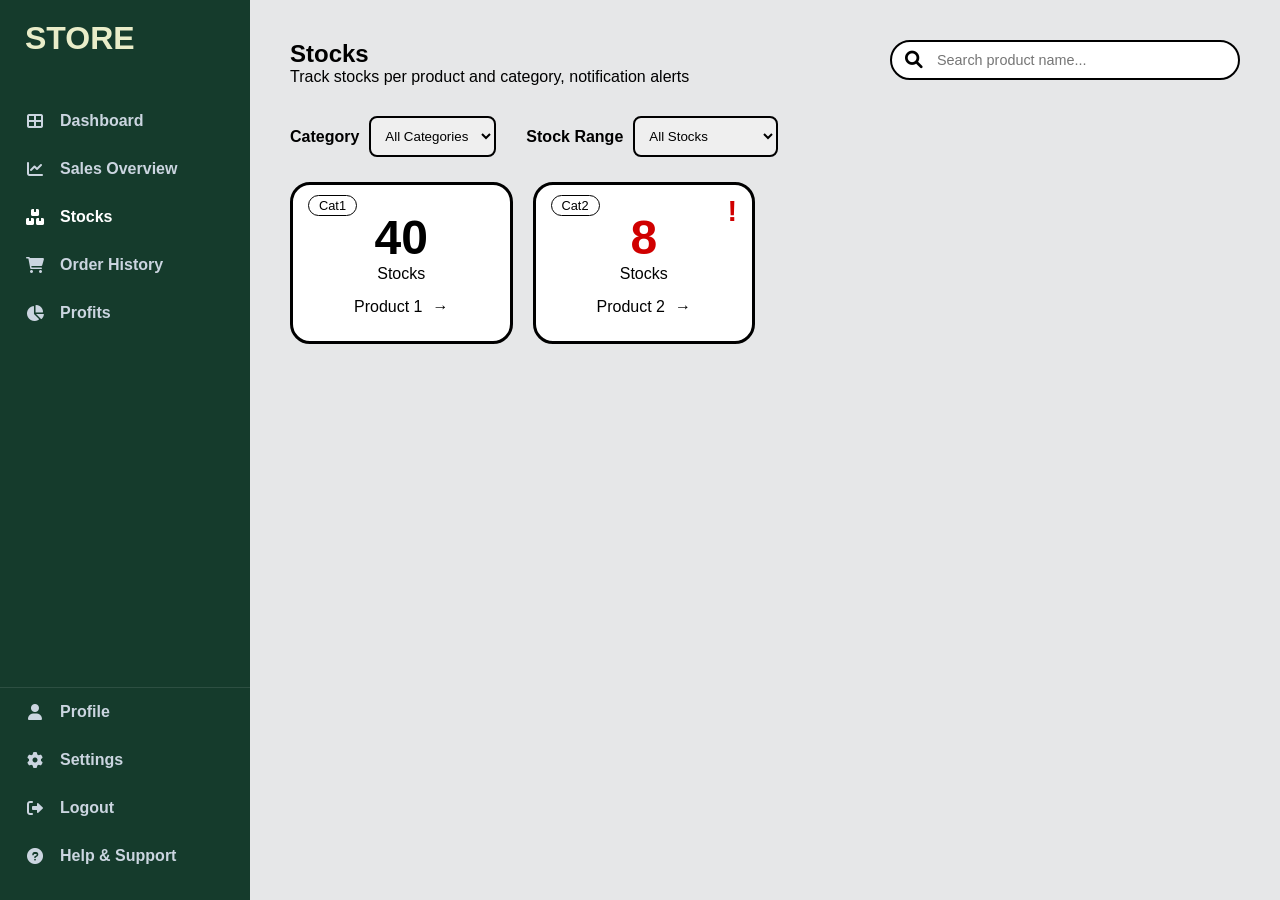
<file: index.html>
<!DOCTYPE html>
<html lang="en">
<head>
    <meta charset="UTF-8">
    <meta name="viewport" content="width=device-width, initial-scale=1.0">
    <title>Store Management System</title>
    <link rel="stylesheet" href="https://cdnjs.cloudflare.com/ajax/libs/font-awesome/6.0.0/css/all.min.css">
    <link rel="stylesheet" href="style.css">
</head>
<body>

    <aside>
        <div class="logo">STORE</div>
        <nav>
            <ul>
                <li onclick="showPage('dashboard')"><i class="fas fa-th-large"></i> Dashboard</li> 
                <li onclick="showPage('sales')"><i class="fas fa-chart-line"></i> Sales Overview</li> 
                <li class="active" id="nav-stocks" onclick="showPage('stocks-page')"><i class="fas fa-boxes"></i> Stocks</li> 
                <li id="nav-orders" onclick="showPage('orders-page')"><i class="fas fa-shopping-cart"></i> Order History</li> 
                <li onclick="showPage('profits')"><i class="fas fa-chart-pie"></i> Profits</li> 
            </ul>
        </nav>
        <div class="sidebar-bottom">
            <nav>
                <ul>
                    <li id="nav-profile" onclick="showPage('profile-page')"><i class="fas fa-user"></i> Profile</li> 
                    <li><i class="fas fa-cog"></i> Settings</li> 
                    <li><i class="fas fa-sign-out-alt"></i> Logout</li> 
                    <li><i class="fas fa-question-circle"></i> Help & Support</li> 
                </ul>
            </nav>
        </div>
    </aside>

    <main>
        <!--Stocks Page-->
        <section id="stocks-page" class="page active">
            <header>
                <div class="header-info">
                    <h1>Stocks</h1>
                    <p>Track stocks per product and category, notification alerts</p>
                </div>
                <div class="search-wrapper">
                    <i class="fas fa-search search-icon"></i>
                    <input type="text" id="order-search" class="search-bar" placeholder="Search product name..." onkeyup="filterProducts()">
                </div>
            </header>

            <div class="stocks-filters">
                <div class="filter-group">
                    <label>Category</label>
                    <select id="category-filter" class="large-select" onchange="filterProducts()">
                        <option value="all">All Categories</option>
                        <option value="cat1">Cat1</option>
                        <option value="cat2">Cat2</option>
                    </select>
                </div>
                <div class="filter-group">
                    <label>Stock Range</label>
                    <select id="range-filter" class="large-select" onchange="filterProducts()">
                        <option value="all">All Stocks</option>
                        <option value="low">Low Stock (0-10)</option>
                    </select>
                </div>
            </div>

            <div class="stocks-grid">
                <div class="product-card">
                    <div class="category-tag">Cat1</div>
                    <div class="alert-icon">!</div>
                    <div class="stock-count">40</div>
                    <div>Stocks</div>
                    <div class="product-info">
                        <span class="product-name">Product 1</span> 
                        <a href="javascript:void(0)" class="details-link" onclick="showStockDetails('Product 1', 'Cat1', 40)">→</a>
                    </div>
                </div>
                <div class="product-card">
                    <div class="category-tag">Cat2</div>
                    <div class="alert-icon">!</div>
                    <div class="stock-count">8</div>
                    <div>Stocks</div>
                    <div class="product-info">
                        <span class="product-name">Product 2</span>
                        <a href="javascript:void(0)" class="details-link" onclick="showStockDetails('Product 2', 'Cat2', 8)">→</a>
                    </div>
                </div>
            </div>
        </section>
        <!--Order History Page-->
        <section id="orders-page" class="page">
            <header>
                <div class="header-info">
                    <h1>Order History</h1>
                    <p>Track orders, transactions, and quantities</p>
                </div>
                <div class="search-wrapper">
                    <i class="fas fa-search search-icon"></i>
                    <input type="text" id="order-search" class="search-bar" placeholder="Search Transaction ID..." onkeyup="filterOrders()">
                </div>
            </header>

            <div class="table-frame">
                <table class="orders-table" id="orders-table">
                    <thead>
                        <tr>
                            <th>No.</th>
                            <th onclick="sortTable(1)">Transaction ID <i class="fas fa-sort"></i></th>
                            <th>
                                Date 
                                <select id="date-filter" class="header-filter" onchange="filterByDate()">
                                    <option value="all">All</option>
                                    <option value="latest">Latest</option>
                                    <option value="oldest">Oldest</option>
                                    <option value="recent">Recent Month</option>
                                </select>
                            </th>
                            <th onclick="sortTable(3)">Quantity <i class="fas fa-sort"></i></th>
                            <th onclick="sortTable(4)">Amount <i class="fas fa-sort"></i></th>
                            <th>Details</th>
                        </tr>
                    </thead>
                    <tbody>
                        <tr>
                            <td>1</td>
                            <td>1234567890</td>
                            <td class="order-date">1/11/2026</td>
                            <td>5</td>
                            <td>200</td>
                            <td><a href="javascript:void(0)" class="details-link" onclick="showTransactionDetails('1234567890', '1/11/2026')">Details ▶</a></td>
                        </tr>
                        <tr>
                            <td>2</td>
                            <td>1234567891</td>
                            <td class="order-date">2/15/2026</td>
                            <td>4</td>
                            <td>100</td>
                            <td><a href="#" class="details-link">Details ▶</a></td>
                        </tr>
                    </tbody>
                </table>
            </div>

            <div class="pagination">
                <button class="pag-btn">Previous</button>
                <span class="pag-text">Page 1 out of 10 Pages</span>
                <button class="pag-btn">Next</button>
            </div>
        </section>

        <!--Profile Page-->
        <section id="profile-page" class="page">
            <div class="profile-container">
                <label for="id-upload" class="avatar-upload-label">
                    <div class="avatar-circle" id="profile-display">
                        <i class="fas fa-camera upload-icon"></i>
                    </div>
                    <input type="file" id="id-upload" accept="image/*" hidden onchange="previewImage(this)">
                </label>

                <h2>Username</h2> 
                <div class="info-row"><strong>User ID:</strong> <span id="user-id-display">000012345</span></div>
                <div class="user-badge">User</div>
                
                <div class="info-row">
                    <strong>Contact No:</strong> 
                    <span id="contact-display">09XX-XXX-XXXX</span>
                    <input type="text" id="contact-input" class="edit-input" value="09XX-XXX-XXXX" style="display: none;">
                    <button class="icon-btn" onclick="toggleEdit('contact')">
                        <i class="fas fa-edit" id="contact-icon"></i>
                    </button>
                </div> 
                
                <div class="info-row"><strong>Password:</strong>
                    <button class="btn-primary">Change Password</button>
                </div>
            </div>
        </section>
    </main>

    <script src="script.js"></script>

    <div id="details-modal" class="modal-overlay">
    <div class="modal-content">
        <span class="close-modal" onclick="closeModal()">&times;</span>
        <div id="modal-body">
            </div>
    </div>
</div>
</body>
</html>
</file>
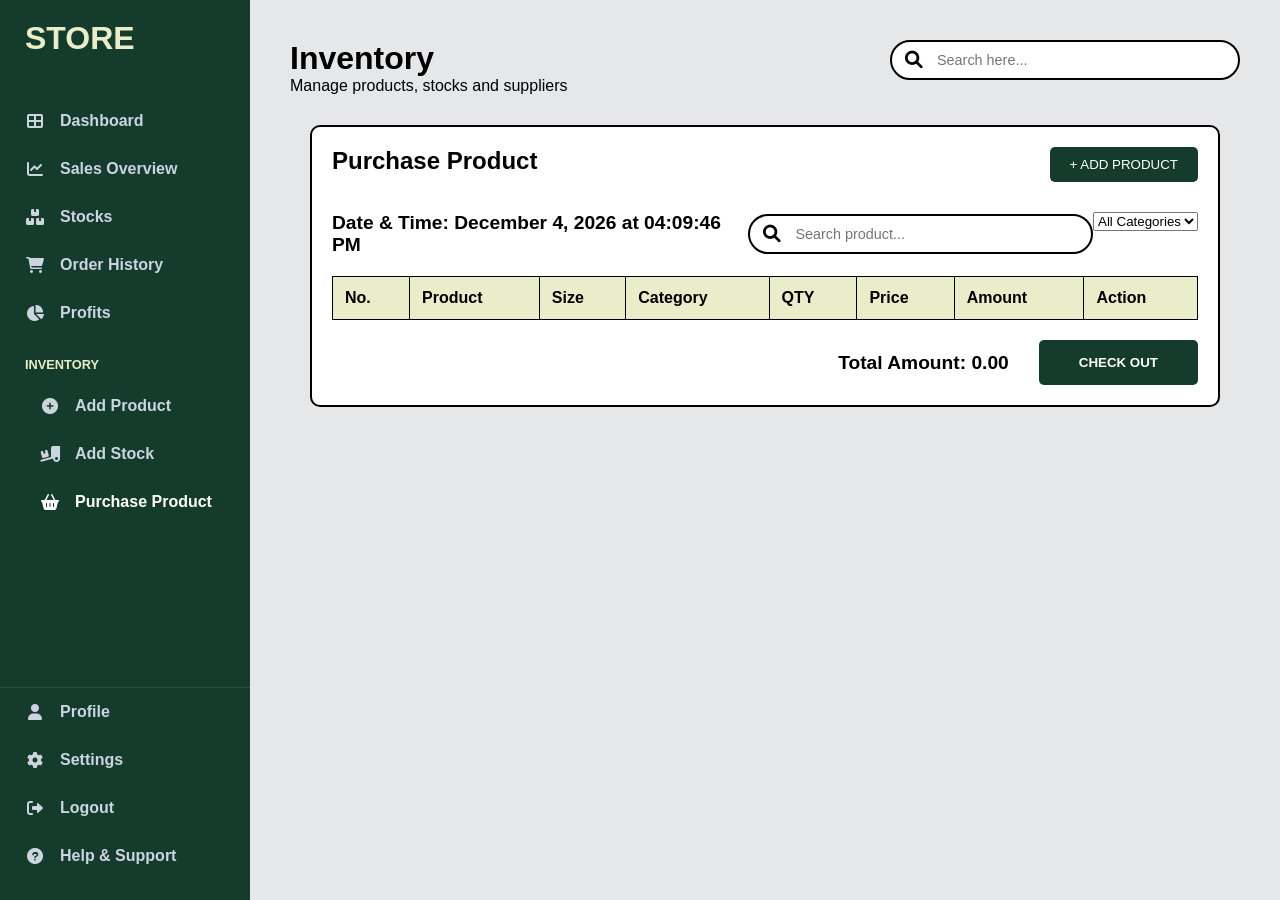
<file: inv_purchaseprod.html>
<!--SEPARATE: INVENTORY-PURCHASE PRODUCTS PAGE-->

<!DOCTYPE html>
<html lang="en">
<head>
    <meta charset="UTF-8">
    <meta name="viewport" content="width=device-width, initial-scale=1.0">
    <title>Purchase Product - Inventory</title>
    <link rel="stylesheet" href="https://cdnjs.cloudflare.com/ajax/libs/font-awesome/6.0.0/css/all.min.css">
    <link rel="stylesheet" href="inv_purchaseprod.css">
</head>
<body>
<!--Sidebar Navigation-->
    <aside>
        <div class="logo">STORE</div>
        <nav>
            <ul>
                <li><i class="fas fa-th-large"></i> Dashboard</li> 
                <li><i class="fas fa-chart-line"></i> Sales Overview</li> 
                <li onclick="location.href='stocks.html'"><i class="fas fa-boxes"></i> Stocks</li> 
                <li onclick="location.href='orderhis.html'"><i class="fas fa-shopping-cart"></i> Order History</li>
                <li><i class="fas fa-chart-pie"></i> Profits</li> 
    <!--Inventory Navigation-->
                <li class="inventory-header">Inventory</li>
                <li style="padding-left: 40px;"><i class="fas fa-plus-circle"></i> Add Product</li>
                <li style="padding-left: 40px;"><i class="fas fa-truck-loading"></i> Add Stock</li>
                <li class="active" style="padding-left: 40px;"><i class="fas fa-shopping-basket"></i> Purchase Product</li>
            </ul>
        </nav>
        <div class="sidebar-bottom">
            <nav>
                <ul>
                    <li onclick="location.href='profile.html'"><i class="fas fa-user"></i> Profile</li> 
                    <li><i class="fas fa-cog"></i> Settings</li> 
                    <li><i class="fas fa-sign-out-alt"></i> Logout</li> 
                    <li><i class="fas fa-question-circle"></i> Help & Support</li> 
                </ul>
            </nav>
        </div>
    </aside>
<!--Inventory: Purchase Products Page-->
    <main>
        <header>
            <div class="header-info">
                <h1>Inventory</h1>
                <p>Manage products, stocks and suppliers</p>
            </div>
            <div class="search-wrapper">
                <i class="fas fa-search search-icon"></i>
                <input type="text" id="stock-search" class="search-bar" placeholder="Search here..." onkeyup="filterProducts()">
            </div>
        </header>

        <section class="purchase-container">
            <div class="purchase-product-top">
                <h2>Purchase Product</h2>
                <button class="add-btn" onclick="openAddModal()">+ ADD PRODUCT</button>   
            </div>
            
            <div class="purchase-controls">
                <div class="display-text">
                    <p id="date-time-display">Date & Time: </p>
                </div>

                <div class="search-wrapper">
                    <i class="fas fa-search search-icon"></i>
                    <input type="text" id="stock-search" class="search-bar" placeholder="Search product..." onkeyup="filterProducts()">
                </div>
                
                <div class="filter-group">
                    <select id="category-filter" class="large-select" onchange="filterProducts()">
                        <option value="all">All Categories</option>
                        <option value="cat1">Cat1</option>
                        <option value="cat2">Cat2</option>
                    </select>
                </div>
            </div>

            <table class="purchase-table">
                <thead>
                    <tr>
                        <th>No.</th>
                        <th>Product</th>
                        <th>Size</th>
                        <th>Category</th>
                        <th>QTY</th>
                        <th>Price</th>
                        <th>Amount</th>
                        <th>Action</th>
                    </tr>
                </thead>
                <tbody id="purchase-body">
                    </tbody>
            </table>

            <div class="purchase-footer" id="purchase-footer">
                <div class="display-text">
                    Total Amount: <span id="grand-total">0.00</span>
                </div>
                <button class="checkout-btn" onclick="openCheckoutModal()">CHECK OUT</button>
            </div>
        </section>
    </main>

<!--Add Product Modal-->
    <div id="add-modal" class="modal-overlay">
        <div class="modal-content">
            <span class="close-modal" onclick="closeModal('add-modal')">&times;</span>
            <h2 class="modal-title">ADD PRODUCT</h2>
            <div class="form-grid">
                <div class="input-group">
                    <label>PRODUCT NAME:</label>
                    <select id="p-name" onchange="updateProductDetails()">
                        <option value="" disabled selected>Select a product</option>
                        <option value="pr1">Product 1</option>
                        <option value="pr2">Product 2</option>
                        <option value="pr3">Product 3</option>
                    </select>
                </div>
                <div class="input-group">
                    <label>PRICE:</label>
                    <input type="text" id="p-price" readonly>
                </div>
                <div class="input-group">
                    <label>CATEGORY:</label>
                    <input type="text" id="p-cat" readonly>
                </div>
                <div class="input-group">
                    <label>BAR CODE:</label>
                    <input type="text" id="p-barcode" readonly>
                </div>
                <div class="input-group">
                    <label>SIZE:</label>
                    <input type="text" id="p-size" readonly>
                </div>
                <div class="input-group">
                    <label>TOTAL AMOUNT:</label>
                    <input type="text" id="p-total" readonly value="0.00">
                </div>
                <div class="input-group">
                    <label>QUANTITY:</label>
                    <input type="number" id="p-qty" value="1" min="1" oninput="calculateModalTotal()">
                </div>
            </div>
            <button class="apply-btn" onclick="addItemToTable()">APPLY</button>
        </div>
    </div>

<!--Checkout Modal-->
    <div id="checkout-modal" class="modal-overlay">
        <div class="modal-content checkout-modal-box">
            <span class="close-modal" onclick="closeModal('checkout-modal')">&times;</span>
            
            <div id="checkout-step-1">
                <h2 style="margin-bottom: 20px;">Payment Details</h2>
                <div class="input-group">
                    <label>MODE OF PAYMENT</label>
                    <select id="pay-mode">
                        <option>Cash</option>
                        <option>GCash</option>
                    </select>
                </div>
                <div class="input-group" style="margin-top: 15px;">
                    <label>ENTER AMOUNT</label>
                    <input type="number" id="pay-amount">
                </div>
                <button class="proceed-btn" onclick="processPayment()">PROCEED</button>
            </div>

            <div id="checkout-step-2" style="display: none;">
                <div class="checkout-summary">
                    <p>TOTAL AMOUNT: <span id="summary-total">0.00</span></p>
                    <p>PAYMENT: <span id="summary-payment">0.00</span></p>
                    <p>CHANGE: <span id="summary-change">0.00</span></p>
                    <button class="done-btn" onclick="finalizePurchase()" id="done-btn">DONE</button>
                </div>
            </div>
        </div>
    </div>

    <script src="inv_purchaseprod.js"></script>
</body>
</html>
</file>
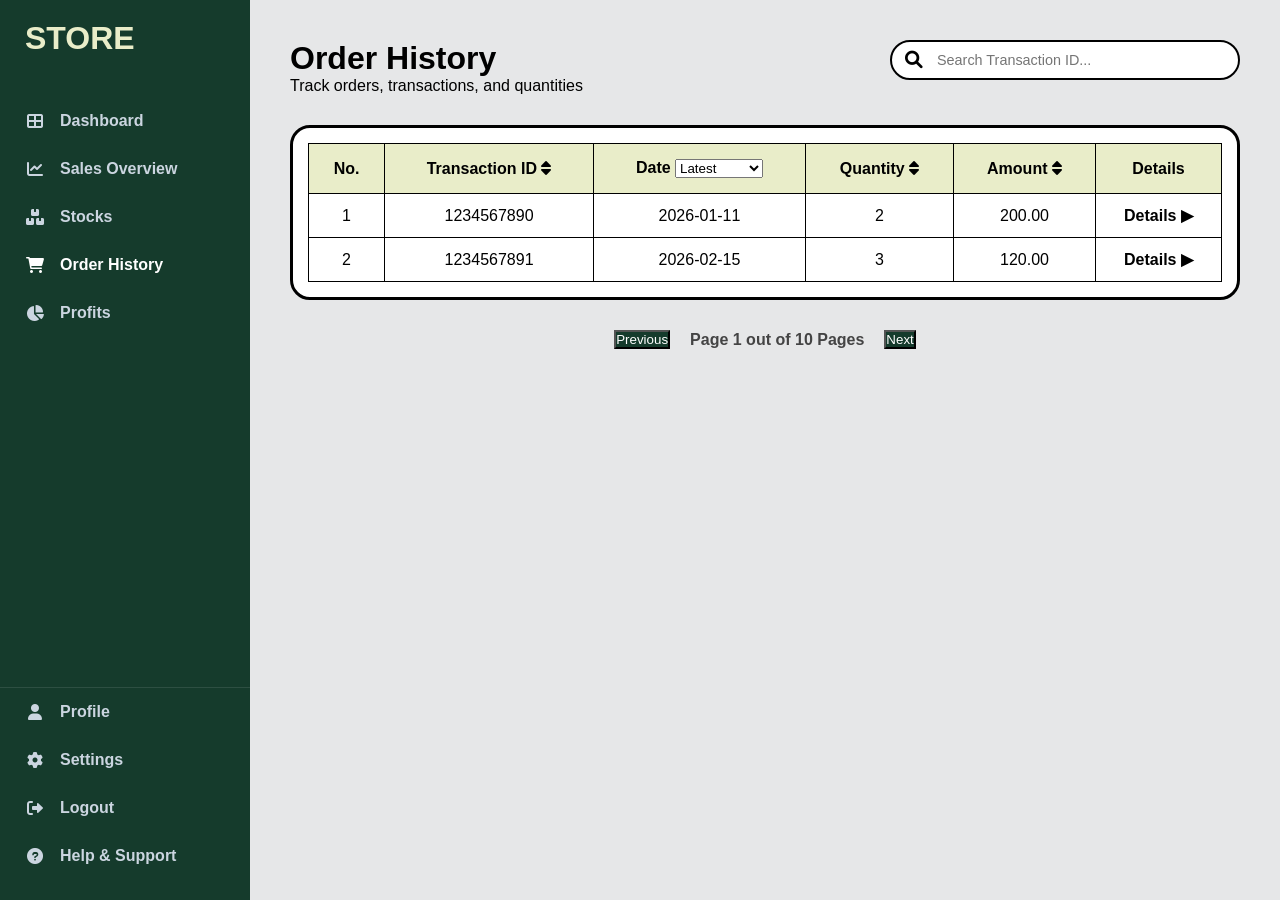
<file: orderhis.html>
<!--SEPARATE: ORDER HISTORY PAGE-->

<!DOCTYPE html>
<html lang="en">
<head>
    <meta charset="UTF-8">
    <meta name="viewport" content="width=device-width, initial-scale=1.0">
    <title>Order History - Store Management</title>
    <link rel="stylesheet" href="https://cdnjs.cloudflare.com/ajax/libs/font-awesome/6.0.0/css/all.min.css">
    <link rel="stylesheet" href="orderhis.css">
</head>
<body>
<!--Sidebar Navigation-->
    <aside>
        <div class="logo">STORE</div>
        <nav>
            <ul>
                <li><i class="fas fa-th-large"></i> Dashboard</li> 
                <li><i class="fas fa-chart-line"></i> Sales Overview</li> 
                <li onclick="location.href='stocks.html'"><i class="fas fa-boxes"></i> Stocks</li> 
                <li class="active" onclick="location.href='orderhis.html'"><i class="fas fa-shopping-cart"></i> Order History</li> 
                <li><i class="fas fa-chart-pie"></i> Profits</li> 
            </ul>
        </nav>
        <div class="sidebar-bottom">
            <nav>
                <ul>
                    <li onclick="location.href='profile.html'"><i class="fas fa-user"></i> Profile</li> 
                    <li><i class="fas fa-cog"></i> Settings</li> 
                    <li><i class="fas fa-sign-out-alt"></i> Logout</li> 
                    <li><i class="fas fa-question-circle"></i> Help & Support</li> 
                </ul>
            </nav>
        </div>
    </aside>

<!--Order History Page-->
    <main>
        <header>
            <div class="header-info">
                <h1>Order History</h1>
                <p>Track orders, transactions, and quantities</p>
            </div>
            <div class="search-wrapper">
                <i class="fas fa-search search-icon"></i>
                <input type="text" id="order-search" class="search-bar" placeholder="Search Transaction ID..." onkeyup="filterOrders()">
            </div>
        </header>

        <div class="table-frame">
            <table class="orders-table" id="orders-table">
                <thead>
                    <tr>
                        <th>No.</th>
                        <th onclick="sortTable(1)">Transaction ID <i class="fas fa-sort"></i></th>
                        <th>
                            Date 
                            <select id="sortDate" class="header-filter" onchange="applyDateLogic()">
                                <option value="latest">Latest</option>
                                <option value="oldest">Oldest</option>
                                <option value="year">This Year</option>
                                <option value="month">This Month</option>
                                <option value="week">This Week</option>
                            </select>
                        </th>
                        <th onclick="sortTable(3)">Quantity <i class="fas fa-sort"></i></th>
                        <th onclick="sortTable(4)">Amount <i class="fas fa-sort"></i></th>
                        <th>Details</th>
                    </tr>
                </thead>
                <tbody>
                </tbody>
            </table>
        </div>

        <div class="pagination">
            <button class="pag-btn">Previous</button>
            <span class="pag-text">Page 1 out of 10 Pages</span>
            <button class="pag-btn">Next</button>
        </div>
    </main>

<!--Modal-->
    <div id="details-modal" class="modal-overlay">
        <div class="modal-content">
            <span class="close-modal" onclick="closeModal()">&times;</span>
            <div id="modal-body"></div>
        </div>
    </div>

    <script src="orderhis.js"></script>
</body>
</html>
</file>
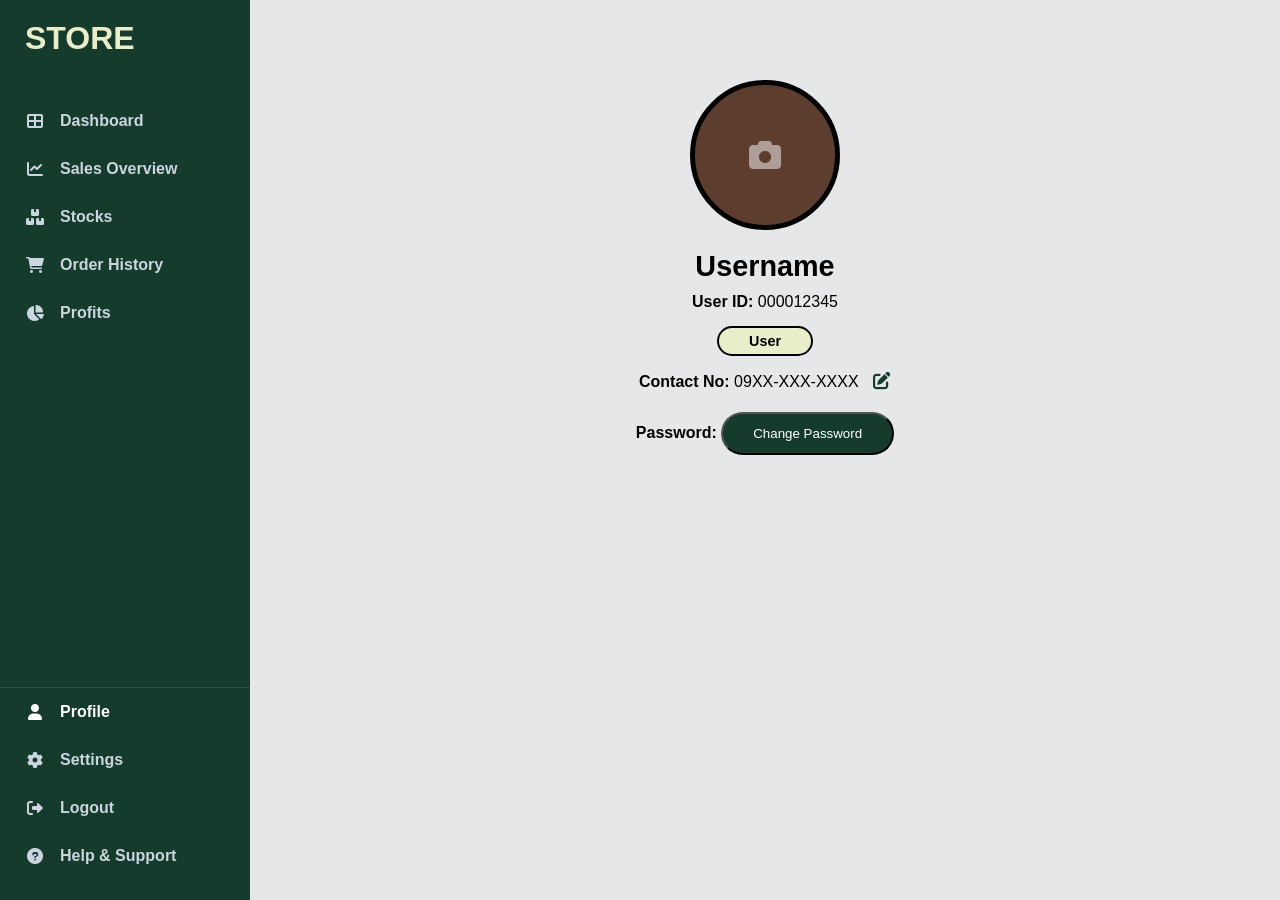
<file: profile.html>
<!--SEPARATE: PROFILE PAGE-->

<!DOCTYPE html>
<html lang="en">
<head>
    <meta charset="UTF-8">
    <meta name="viewport" content="width=device-width, initial-scale=1.0">
    <title>Profile - Store Management</title>
    <link rel="stylesheet" href="https://cdnjs.cloudflare.com/ajax/libs/font-awesome/6.0.0/css/all.min.css">
    <link rel="stylesheet" href="profile.css">
</head>
<body>
<!--Sidebar Navigation-->
    <aside>
        <div class="logo">STORE</div>
        <nav>
            <ul>
                <li><i class="fas fa-th-large"></i> Dashboard</li> 
                <li><i class="fas fa-chart-line"></i> Sales Overview</li> 
                <li onclick="location.href='stocks.html'"><i class="fas fa-boxes"></i> Stocks</li> 
                <li onclick="location.href='orderhis.html'"><i class="fas fa-shopping-cart"></i> Order History</li> 
                <li><i class="fas fa-chart-pie"></i> Profits</li> 
            </ul>
        </nav>
        <div class="sidebar-bottom">
            <nav>
                <ul>
                    <li class="active" onclick="location.href='profile.html'"><i class="fas fa-user"></i> Profile</li> 
                    <li><i class="fas fa-cog"></i> Settings</li> 
                    <li><i class="fas fa-sign-out-alt"></i> Logout</li> 
                    <li><i class="fas fa-question-circle"></i> Help & Support</li> 
                </ul>
            </nav>
        </div>
    </aside>

<!--Profile Page-->
    <main>
        <div class="profile-container">
            <label for="id-upload" class="avatar-upload-label">
                <div class="avatar-circle" id="profile-display">
                    <i class="fas fa-camera upload-icon"></i>
                </div>
                <input type="file" id="id-upload" accept="image/*" hidden onchange="previewImage(this)">
            </label>

            <h2 class="username-text">Username</h2> 
            <div class="info-row"><strong>User ID:</strong> <span>000012345</span></div>
            <div class="user-badge">User</div>
            
                <div class="info-row">
                    <strong>Contact No:</strong> 
                    <span id="contact-display">09XX-XXX-XXXX</span>
                    <input type="text" id="contact-input" class="edit-input" value="09XX-XXX-XXXX" style="display: none;">
                    <button class="icon-btn" onclick="toggleEdit('contact')">
                        <i class="fas fa-edit" id="contact-icon"></i>
                    </button>
                </div> 

            <div class="password-row">
                <strong>Password:</strong>
                <button class="btn-primary">Change Password</button>
            </div>
        </div>
    </main>

    <script src="profile.js"></script>
</body>
</html>
</file>
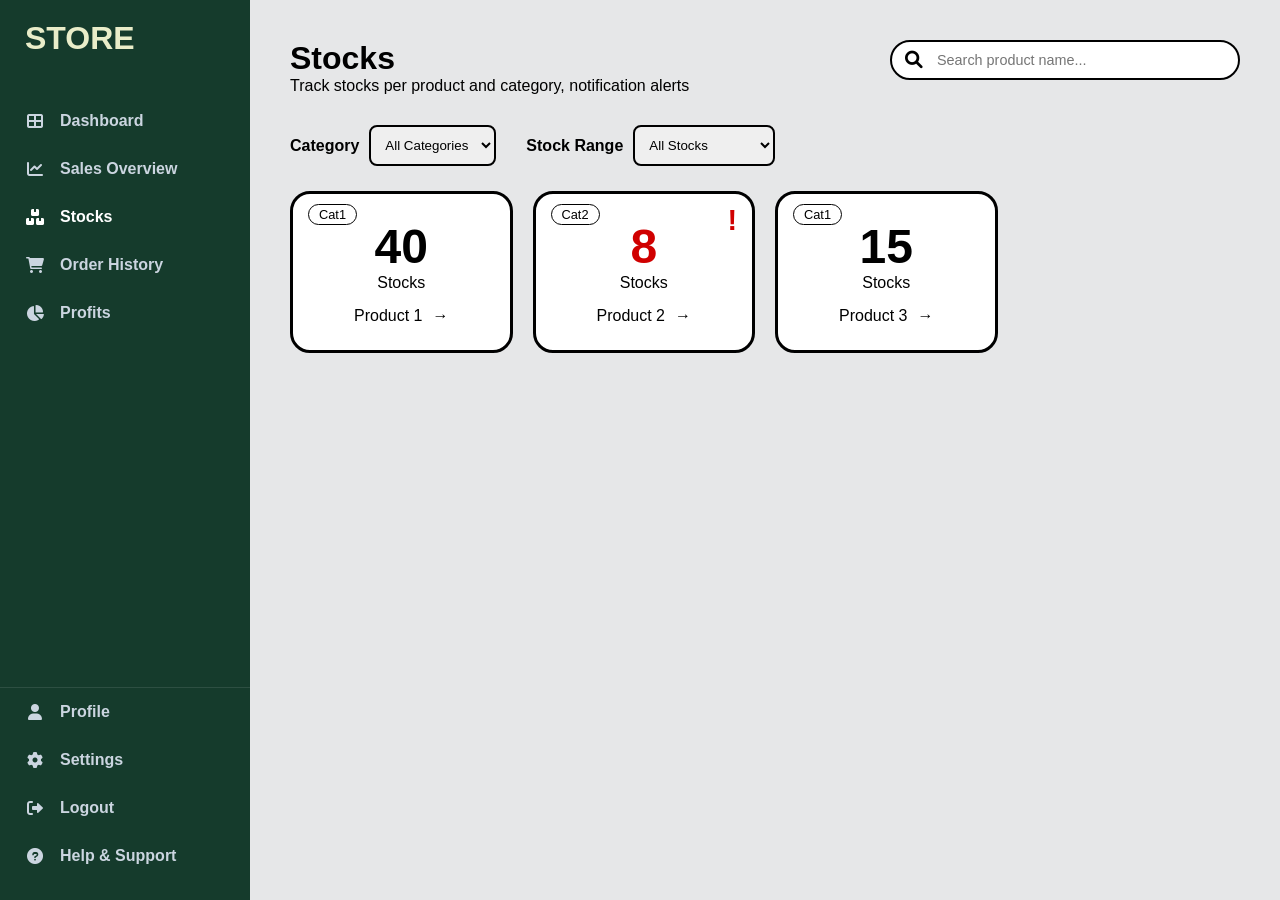
<file: stocks.html>
<!--SEPARATE: STOCKS PAGE-->

<!DOCTYPE html>
<html lang="en">
<head>
    <meta charset="UTF-8">
    <meta name="viewport" content="width=device-width, initial-scale=1.0">
    <title>Stocks - Store Management</title>
    <link rel="stylesheet" href="https://cdnjs.cloudflare.com/ajax/libs/font-awesome/6.0.0/css/all.min.css">
    <link rel="stylesheet" href="stocks.css">
</head>
<body>
<!--Sidebar Navigation-->
    <aside>
        <div class="logo">STORE</div>
        <nav>
            <ul>
                <li><i class="fas fa-th-large"></i> Dashboard</li> 
                <li><i class="fas fa-chart-line"></i> Sales Overview</li> 
                <li class="active" onclick="location.href='stocks.html'"><i class="fas fa-boxes"></i> Stocks</li> 
                <li onclick="location.href='orderhis.html'"><i class="fas fa-shopping-cart"></i> Order History</li> 
                <li><i class="fas fa-chart-pie"></i> Profits</li> 
            </ul>
        </nav>
        <div class="sidebar-bottom">
            <nav>
                <ul>
                    <li onclick="location.href='profile.html'"><i class="fas fa-user"></i> Profile</li> 
                    <li><i class="fas fa-cog"></i> Settings</li> 
                    <li><i class="fas fa-sign-out-alt"></i> Logout</li> 
                    <li><i class="fas fa-question-circle"></i> Help & Support</li> 
                </ul>
            </nav>
        </div>
    </aside>

<!--Stocks Page-->
    <main>
        <header>
            <div class="header-info">
                <h1>Stocks</h1>
                <p>Track stocks per product and category, notification alerts</p>
            </div>
            <div class="search-wrapper">
                <i class="fas fa-search search-icon"></i>
                <input type="text" id="stock-search" class="search-bar" placeholder="Search product name..." onkeyup="filterProducts()">
            </div>
        </header>

        <div class="stocks-filters">
            <div class="filter-group">
                <label>Category</label>
                <select id="category-filter" class="large-select" onchange="filterProducts()">
                    <option value="all">All Categories</option>
                    <option value="cat1">Cat1</option>
                    <option value="cat2">Cat2</option>
                </select>
            </div>
            <div class="filter-group">
                <label>Stock Range</label>
                <select id="range-filter" class="large-select" onchange="filterProducts()">
                    <option value="all">All Stocks</option>
                    <option value="low">Low Stock Level</option>
                </select>
            </div>
        </div>
    
<!--Product Stocks Cards Grid-->
        <div class="stocks-grid"></div>
    </main>

<!--Modal-->
    <div id="details-modal" class="modal-overlay">
        <div class="modal-content">
            <span class="close-modal" onclick="closeModal()">&times;</span>
            <div id="modal-body"></div>
        </div>
    </div>

    <script src="stocks.js"></script>
</body>
</html>
</file>
<file: style.css>
:root {
    --bg-sidebar: #153b2c; /*Deep Green*/
    --bg-main: #e6e7e8;    /*Light Grey*/
    --accent-tan: #e9edc9; /*Tan color used for headers and badges*/
    --low-stock-red: #d00000;
    --white: #ffffff;
    --border-dark: #000000;
}

* {
    box-sizing: border-box;
    margin: 0;
    padding: 0;
    font-family: 'Arial', sans-serif;
}

body {
    display: flex;
    height: 100vh;
    background-color: var(--bg-main);
}

/*Sidebar Navigation*/
aside {
    width: 250px;
    background-color: var(--bg-sidebar);
    color: white;
    display: flex;
    flex-direction: column;
    padding: 20px 0;
    flex-shrink: 0;
}

.logo {
    font-size: 2rem;
    font-weight: bold;
    padding: 0 25px 40px;
    color: #e9edc9;
}

nav ul {
    list-style: none;
}

nav li {
    padding: 15px 25px;
    cursor: pointer;
    font-weight: bold;
    transition: 0.2s;
    display: flex;
    align-items: center;
    color: #cbd5e0;
}

nav li i {
    margin-right: 15px;
    width: 20px;
    text-align: center;
}

nav li.active {
    background-color: var(--nav-active);
    color: white;
    border-left: 4px solid var(--card-green);
}

.sidebar-bottom {
    margin-top: auto;
    border-top: 1px solid rgba(255,255,255,0.1);
}

/*Main Content Wrapper*/
main {
    flex-grow: 1;
    padding: 40px;
    overflow-y: auto;
}

.page { display: none; }

.page.active { display: block; }

header {
    display: flex;
    justify-content: space-between;
    align-items: flex-start;
    margin-bottom: 30px;
}

/*Search Bar*/
.search-wrapper {
    position: relative;
    display: flex;
    align-items: center;
    width: 350px;
}

.search-bar {
    background-color: #ffffff;
    border: 2px solid #000000;
    border-radius: 25px;
    padding: 10px 15px 10px 45px;
    width: 100%;
    outline: none;
    font-size: 0.9rem;
}

.search-icon {
    position: absolute;
    left: 15px;
    font-size: 1.1rem;
    color: #000;
    pointer-events: none;
    z-index: 5;
}

/*Header Filter Selects*/
.header-filter { 
    margin-left: 5px; 
    border: 1px solid #ccc; 
    border-radius: 4px; 
    padding: 2px; 
    font-size: 0.8rem; 
    cursor: pointer; 
}

/*Stocks Filter*/
.stocks-filters {
    display: flex;
    gap: 30px;
    margin-bottom: 25px;
}

.filter-group {
    display: flex;
    align-items: center;
    gap: 10px;
    font-weight: bold;
}

.large-select {
    padding: 10px;
    border: 2px solid var(--border-dark);
    border-radius: 8px;
}

/*Product Cards*/
.stocks-grid {
    display: grid;
    grid-template-columns: repeat(auto-fill, minmax(220px, 1fr));
    gap: 20px;
}

.product-card {
    background-color: var(--white) !important;
    border: 3px solid var(--border-dark);
    border-radius: 20px;
    padding: 25px;
    text-align: center;
    position: relative;
    transition: transform 0.2s;
}

.stock-count {
    font-size: 3rem;
    font-weight: 800;
    color: var(--border-dark);
}

.category-tag {
    position: absolute;
    top: 10px;
    left: 15px;
    background: white;
    border: 1px solid var(--border-dark);
    padding: 2px 10px;
    border-radius: 15px;
    font-size: 0.8rem;
}

.alert-icon {
    display: none;
    position: absolute;
    top: 10px;
    right: 15px;
    color: #d00000;
    font-size: 1.8rem;
    font-weight: bold;
}

.product-card.low-stock-alert .alert-icon { 
    display: block;
    color: var(--low-stock-red);
}

.product-card.low-stock-alert .stock-count { color: #d00000; }

.product-info {
    margin-top: 15px;
    display: flex;
    justify-content: center;
    align-items: center;
    gap: 10px;
}

.details-link {
    text-decoration: none;
    color: inherit;
    font-weight: bold;
}

/*Order History Table*/
.table-frame {
    background-color: var(--white);
    border: 3px solid var(--border-dark);
    border-radius: 20px;
    padding: 15px;
    margin-bottom: 20px;
    overflow: hidden;
}

.orders-table {
    width: 100%;
    border-collapse: collapse;
}

.orders-table th {
    background-color: var(--accent-tan);
    color: var(--border-dark);
    padding: 15px;
    border: 1px solid var(--border-dark);
    text-transform: none;
}

.orders-table td {
    border: 1px solid var(--border-dark);
    padding: 12px;
    text-align: center;
    background-color: var(--white);
}

/*Pagination*/
.pagination {
    display: flex;
    justify-content: center;
    align-items: center;
    gap: 20px;
    margin-top: 30px;
    width: 100%;
}

.pag-btn {
    background-color: var(--bg-sidebar);
    color: white;
}

.pag-text {
    font-weight: bold;
    color: #444;
}

/*Profile Section*/
.profile-container {
    display: flex;
    flex-direction: column;
    align-items: center;
    margin-top: 40px;
}

.avatar-circle {
    width: 150px;
    height: 150px;
    background-color: #5c3d2e;
    border: 5px solid var(--border-dark);
    border-radius: 50%;
    margin-bottom: 20px;
}

.user-badge {
    background-color: var(--accent-tan);
    border: 2px solid var(--border-dark);
    border-radius: 20px; 
    padding: 5px 30px;
    display: inline-block;
    font-weight: bold;
    margin: 10px 0;
    font-size: 0.9rem;
}

.btn-primary {
    background-color: var(--bg-sidebar);
    color: white;
    padding: 12px 30px;
    border-radius: 25px;
    cursor: pointer;
    margin-top: 15px;
}

/*Profile*/
.avatar-upload-label {
    cursor: pointer;
    position: relative;
    display: inline-block;
}

.avatar-circle {
    width: 150px;
    height: 150px;
    background-color: #5c3d2e;
    border: 5px solid var(--border-dark);
    border-radius: 50%;
    margin-bottom: 20px;
    overflow: hidden; /*Clips uploaded image to a circle*/
    display: flex;
    justify-content: center;
    align-items: center;
    background-size: cover;
    background-position: center;
}

/*Shows camera icon when hovering over the circle*/
.avatar-upload-label:hover .avatar-circle::after {
    content: "Upload ID";
    position: absolute;
    background: rgba(0,0,0,0.5);
    color: white;
    width: 150px;
    height: 150px;
    border-radius: 50%;
    display: flex;
    justify-content: center;
    align-items: center;
    font-size: 0.8rem;
}

.upload-icon {
    color: rgba(255,255,255,0.5);
    font-size: 2rem;
}

.info-row {
    margin: 5px 0;
    font-size: 1rem;
}

.edit-input {
    padding: 5px 10px;
    border: 1px solid var(--border-dark);
    border-radius: 5px;
    font-size: 0.9rem;
    width: 150px;
}

.icon-btn {
    background: none;
    border: none;
    cursor: pointer;
    margin-left: 10px;
    font-size: 1.1rem;
    color: var(--bg-sidebar);
    transition: transform 0.2s;
}

.icon-btn:hover {
    transform: scale(1.1);
}

/*Modal*/
.modal-overlay {
    display: none;
    position: fixed;
    z-index: 1000;
    left: 0;
    top: 0;
    width: 100%;
    height: 100%;
    background-color: rgba(0,0,0,0.6);
    justify-content: center;
    align-items: center;
}

.modal-content {
    background-color: var(--white);
    padding: 30px;
    border-radius: 15px;
    width: 70%;
    max-width: 800px;
    position: relative;
    border: 3px solid var(--border-dark);
}

.close-modal {
    position: absolute;
    right: 20px;
    top: 10px;
    font-size: 30px;
    cursor: pointer;
}

/*Specific Modal Elements*/
.modal-header {
    display: flex;
    justify-content: space-between;
    align-items: center;
    margin-bottom: 20px;
}

.stock-status-low {
    color: var(--low-stock-red);
    font-weight: bold;
}

.summary-grid {
    display: flex;
    justify-content: space-between;
    margin-bottom: 15px;
    font-size: 0.9rem;
}
</file>
<file: inv_purchaseprod.css>
:root{
    --bg-sidebar: #153b2c; /*Deep Green*/
    --bg-main: #e6e7e8;    /*Light Grey*/
    --accent-tan: #e9edc9; /*Tan color used for headers and badges*/
    --low-stock-red: #d00000;
    --white: #ffffff;
    --border-dark: #000000;
}

*{
    box-sizing: border-box;
    margin: 0;
    padding: 0;
    font-family: 'Arial', sans-serif;
}

body{
    display: flex;
    height: 100vh;
    background-color: var(--bg-main);
}

/*--Sidebar Navigation--*/
aside{
    width: 250px;
    background-color: var(--bg-sidebar);
    color: white;
    display: flex;
    flex-direction: column;
    padding: 20px 0;
    flex-shrink: 0;
}

.logo{
    font-size: 2rem;
    font-weight: bold;
    padding: 0 25px 40px;
    color: #e9edc9;
}

nav ul{
    list-style: none;
}

nav li{
    padding: 15px 25px;
    cursor: pointer;
    font-weight: bold;
    transition: 0.2s;
    display: flex;
    align-items: center;
    color: #cbd5e0;
}

nav li i{
    margin-right: 15px;
    width: 20px;
    text-align: center;
}

nav li.active{
    background-color: var(--nav-active);
    color: white;
    border-left: 4px solid var(--card-green);
}

.sidebar-bottom{
    margin-top: auto;
    border-top: 1px solid rgba(255,255,255,0.1);
}

/*--Layout--*/

/*Main Content Wrapper*/
main{
    flex-grow: 1;
    padding: 40px;
    overflow-y: auto;
}

header{
    display: flex;
    justify-content: space-between;
    align-items: flex-start;
    margin-bottom: 30px;
}

.inventory-header{ 
    color: var(--accent-tan); 
    font-weight: bold; 
    padding: 20px 25px 10px; 
    text-transform: uppercase; 
    font-size: 0.8rem; 
}

.purchase-product-top{
    display: flex;
    justify-content: space-between;
    align-items: flex-start;
    margin-bottom: 30px;
}

.display-text{
    font-size: 1.2rem;
    font-weight: bold;
}

/*--Search--*/

/*Search Bar*/
.search-wrapper{
    position: relative;
    display: flex;
    align-items: center;
    width: 350px;
}

.search-bar{
    background-color: #ffffff;
    border: 2px solid #000000;
    border-radius: 25px;
    padding: 10px 15px 10px 45px;
    width: 100%;
    outline: none;
    font-size: 0.9rem;
}

.search-icon{
    position: absolute;
    left: 15px;
    font-size: 1.1rem;
    color: #000;
    pointer-events: none;
    z-index: 5;
}

/*Purchase Page Table*/
.purchase-container{
    background: white;
    margin: 20px;
    padding: 20px;
    border-radius: 10px;
    border: 2px solid #000;
}

.purchase-controls{
    display: flex;
    justify-content: space-between;
    margin-bottom: 20px;
}

.purchase-table{
    width: 100%;
    border-collapse: collapse;
}

.purchase-table th{
    background: var(--accent-tan);
    padding: 12px;
    border: 1px solid #000;
    text-align: left;
}

.purchase-table td{
    padding: 10px;
    border: 1px solid #ddd;
}

.purchase-footer{
    display: flex;
    justify-content: flex-end;
    align-items: center;
    gap: 30px;
    margin-top: 20px;
}

/*Buttons*/
.add-btn{
    background: var(--bg-sidebar);
    color: white;
    padding: 10px 20px;
    border-radius: 5px;
    cursor: pointer;
    border: none;
}

.checkout-btn{
    background: #153b2c;
    color: white;
    padding: 15px 40px;
    border: none;
    border-radius: 5px;
    font-weight: bold;
}

/*Modal*/
.modal-overlay{
    display: none;
    position: fixed;
    z-index: 1000;
    left: 0;
    top: 0;
    width: 100%;
    height: 100%;
    background-color: rgba(0,0,0,0.6);
    justify-content: center;
    align-items: center;
}

.modal-content{
    background-color: var(--white);
    padding: 30px;
    border-radius: 15px;
    width: 70%;
    max-width: 800px;
    position: relative;
    border: 3px solid var(--border-dark);
}

.close-modal{
    position: absolute;
    right: 20px;
    top: 10px;
    font-size: 30px;
    cursor: pointer;
}

.form-grid{
    display: grid;
    grid-template-columns: 1fr 1fr;
    gap: 15px;
    margin: 20px 0;
}

.input-group label{
    display: block;
    font-weight: bold;
    font-size: 0.8rem;
    margin-bottom: 5px;
}

.checkout-grid{
    display: grid;
    grid-template-columns: 1fr 1fr;
    gap: 40px;
    padding: 20px;
}

.proceed-btn, .apply-btn, .done-btn{
    width: 100%;
    padding: 10px;
    background: #153b2c;
    color: white;
    border: none;
    border-radius: 5px;
    margin-top: 10px;
}

.done-btn:disabled{ background: #ccc; }

/*Modal formatting for newlines*/
.input-group{
    display: flex;
    flex-direction: column;
}

.input-group select, .input-group input{
    width: 100%;
    padding: 8px;
    margin-top: 5px;
    border: 1px solid #000;
    border-radius: 4px;
}
</file>
<file: orderhis.css>
:root{
    --bg-sidebar: #153b2c; /*Deep Green*/
    --bg-main: #e6e7e8;    /*Light Grey*/
    --accent-tan: #e9edc9; /*Tan color used for headers and badges*/
    --low-stock-red: #d00000;
    --white: #ffffff;
    --border-dark: #000000;
}

*{
    box-sizing: border-box;
    margin: 0;
    padding: 0;
    font-family: 'Arial', sans-serif;
}

body{
    display: flex;
    height: 100vh;
    background-color: var(--bg-main);
}

/*--Sidebar Navigation--*/
aside{
    width: 250px;
    background-color: var(--bg-sidebar);
    color: white;
    display: flex;
    flex-direction: column;
    padding: 20px 0;
    flex-shrink: 0;
}

.logo{
    font-size: 2rem;
    font-weight: bold;
    padding: 0 25px 40px;
    color: #e9edc9;
}

nav ul{
    list-style: none;
}

nav li{
    padding: 15px 25px;
    cursor: pointer;
    font-weight: bold;
    transition: 0.2s;
    display: flex;
    align-items: center;
    color: #cbd5e0;
}

nav li i{
    margin-right: 15px;
    width: 20px;
    text-align: center;
}

nav li.active{
    background-color: var(--nav-active);
    color: white;
    border-left: 4px solid var(--card-green);
}

.sidebar-bottom{
    margin-top: auto;
    border-top: 1px solid rgba(255,255,255,0.1);
}

/*--Layout--*/

/*Main Content Wrapper*/
main{
    flex-grow: 1;
    padding: 40px;
    overflow-y: auto;
}

header{
    display: flex;
    justify-content: space-between;
    align-items: flex-start;
    margin-bottom: 30px;
}

/*Order History Table*/
.table-frame{
    background-color: var(--white);
    border: 3px solid var(--border-dark);
    border-radius: 20px;
    padding: 15px;
    margin-bottom: 20px;
    overflow: hidden;
}

.orders-table{
    width: 100%;
    border-collapse: collapse;
}

.orders-table th{
    background-color: var(--accent-tan);
    color: var(--border-dark);
    padding: 15px;
    border: 1px solid var(--border-dark);
    text-transform: none;
}

.orders-table td{
    border: 1px solid var(--border-dark);
    padding: 12px;
    text-align: center;
    background-color: var(--white);
}

/*Pagination*/
.pagination{
    display: flex;
    justify-content: center;
    align-items: center;
    gap: 20px;
    margin-top: 30px;
    width: 100%;
}

.pag-btn{
    background-color: var(--bg-sidebar);
    color: white;
}

.pag-text{
    font-weight: bold;
    color: #444;
}

.details-link{
    text-decoration: none;
    color: inherit;
    font-weight: bold;
}

/*--Search--*/

/*Search Bar*/
.search-wrapper{
    position: relative;
    display: flex;
    align-items: center;
    width: 350px;
}

.search-bar{
    background-color: #ffffff;
    border: 2px solid #000000;
    border-radius: 25px;
    padding: 10px 15px 10px 45px;
    width: 100%;
    outline: none;
    font-size: 0.9rem;
}

.search-icon{
    position: absolute;
    left: 15px;
    font-size: 1.1rem;
    color: #000;
    pointer-events: none;
    z-index: 5;
}

/*Modal*/
.modal-overlay{
    display: none;
    position: fixed;
    z-index: 1000;
    left: 0;
    top: 0;
    width: 100%;
    height: 100%;
    background-color: rgba(0,0,0,0.6);
    justify-content: center;
    align-items: center;
}

.modal-content{
    background-color: var(--white);
    padding: 30px;
    border-radius: 15px;
    width: 70%;
    max-width: 800px;
    position: relative;
    border: 3px solid var(--border-dark);
}

.close-modal{
    position: absolute;
    right: 20px;
    top: 10px;
    font-size: 30px;
    cursor: pointer;
}
</file>
<file: profile.css>
:root{
    --bg-sidebar: #153b2c; /*Deep Green*/
    --bg-main: #e6e7e8;    /*Light Grey*/
    --accent-tan: #e9edc9; /*Tan color used for headers and badges*/
    --low-stock-red: #d00000;
    --white: #ffffff;
    --border-dark: #000000;
}

*{
    box-sizing: border-box;
    margin: 0;
    padding: 0;
    font-family: 'Arial', sans-serif;
}

body{
    display: flex;
    height: 100vh;
    background-color: var(--bg-main);
}

/*--Sidebar Navigation--*/
aside{
    width: 250px;
    background-color: var(--bg-sidebar);
    color: white;
    display: flex;
    flex-direction: column;
    padding: 20px 0;
    flex-shrink: 0;
}

.logo{
    font-size: 2rem;
    font-weight: bold;
    padding: 0 25px 40px;
    color: #e9edc9;
}

nav ul{
    list-style: none;
}

nav li{
    padding: 15px 25px;
    cursor: pointer;
    font-weight: bold;
    transition: 0.2s;
    display: flex;
    align-items: center;
    color: #cbd5e0;
}

nav li i{
    margin-right: 15px;
    width: 20px;
    text-align: center;
}

nav li.active{
    background-color: var(--nav-active);
    color: white;
    border-left: 4px solid var(--card-green);
}

.sidebar-bottom{
    margin-top: auto;
    border-top: 1px solid rgba(255,255,255,0.1);
}

/*--Layout--*/

/*Main Content Wrapper*/
main{
    flex-grow: 1;
    padding: 40px;
    overflow-y: auto;
}

header{
    display: flex;
    justify-content: space-between;
    align-items: flex-start;
    margin-bottom: 30px;
}

/*--Profile Section--*/
.profile-container{
    display: flex;
    flex-direction: column;
    align-items: center;
    margin-top: 40px;
}

.avatar-circle{
    width: 150px;
    height: 150px;
    background-color: #5c3d2e;
    border: 5px solid var(--border-dark);
    border-radius: 50%;
    margin-bottom: 20px;
    overflow: hidden; /*Clip uploaded image to a circle*/
    display: flex;
    justify-content: center;
    align-items: center;
    background-size: cover;
    background-position: center;
}

.avatar-upload-label{
    cursor: pointer;
    position: relative;
    display: inline-block;
}

/*Show camera icon when hovering over the circle*/
.avatar-upload-label:hover .avatar-circle::after{
    content: "Upload ID";
    position: absolute;
    background: rgba(0,0,0,0.5);
    color: white;
    width: 150px;
    height: 150px;
    border-radius: 50%;
    display: flex;
    justify-content: center;
    align-items: center;
    font-size: 0.8rem;
}

.upload-icon{
    color: rgba(255,255,255,0.5);
    font-size: 2rem;
}

.username-text{ 
    font-size: 1.8rem; 
    margin-bottom: 5px; 
}

.user-badge{
    background-color: var(--accent-tan);
    border: 2px solid var(--border-dark);
    border-radius: 20px; 
    padding: 5px 30px;
    display: inline-block;
    font-weight: bold;
    margin: 10px 0;
    font-size: 0.9rem;
}

.info-row{
    margin: 5px 0;
    font-size: 1rem;
}

.edit-input{
    padding: 5px 10px;
    border: 1px solid var(--border-dark);
    border-radius: 5px;
    font-size: 0.9rem;
    width: 150px;
}

/*--Buttons--*/
.btn-primary{
    background-color: var(--bg-sidebar);
    color: white;
    padding: 12px 30px;
    border-radius: 25px;
    cursor: pointer;
    margin-top: 15px;
}

.icon-btn{
    background: none;
    border: none;
    cursor: pointer;
    margin-left: 10px;
    font-size: 1.1rem;
    color: var(--bg-sidebar);
    transition: transform 0.2s;
}

.icon-btn:hover{
    transform: scale(1.1);
}
</file>
<file: stocks.css>
:root{
    --bg-sidebar: #153b2c; /*Deep Green*/
    --bg-main: #e6e7e8;    /*Light Grey*/
    --accent-tan: #e9edc9; /*Tan color used for headers and badges*/
    --low-stock-red: #d00000;
    --white: #ffffff;
    --border-dark: #000000;
}

*{
    box-sizing: border-box;
    margin: 0;
    padding: 0;
    font-family: 'Arial', sans-serif;
}

body{
    display: flex;
    height: 100vh;
    background-color: var(--bg-main);
}

/*--Sidebar Navigation--*/
aside{
    width: 250px;
    background-color: var(--bg-sidebar);
    color: white;
    display: flex;
    flex-direction: column;
    padding: 20px 0;
    flex-shrink: 0;
}

.logo{
    font-size: 2rem;
    font-weight: bold;
    padding: 0 25px 40px;
    color: #e9edc9;
}

nav ul{
    list-style: none;
}

nav li{
    padding: 15px 25px;
    cursor: pointer;
    font-weight: bold;
    transition: 0.2s;
    display: flex;
    align-items: center;
    color: #cbd5e0;
}

nav li i{
    margin-right: 15px;
    width: 20px;
    text-align: center;
}

nav li.active{
    background-color: var(--nav-active);
    color: white;
    border-left: 4px solid var(--card-green);
}

.sidebar-bottom{
    margin-top: auto;
    border-top: 1px solid rgba(255,255,255,0.1);
}

/*--Layout--*/

/*Main Content Wrapper*/
main{
    flex-grow: 1;
    padding: 40px;
    overflow-y: auto;
}

header{
    display: flex;
    justify-content: space-between;
    align-items: flex-start;
    margin-bottom: 30px;
}

/*Product Cards*/
.stocks-grid{
    display: grid;
    grid-template-columns: repeat(auto-fill, minmax(220px, 1fr));
    gap: 20px;
}

.product-card{
    background-color: var(--white) !important;
    border: 3px solid var(--border-dark);
    border-radius: 20px;
    padding: 25px;
    text-align: center;
    position: relative;
    transition: transform 0.2s;
}

.stock-count{
    font-size: 3rem;
    font-weight: 800;
    color: var(--border-dark);
}

.category-tag{
    position: absolute;
    top: 10px;
    left: 15px;
    background: white;
    border: 1px solid var(--border-dark);
    padding: 2px 10px;
    border-radius: 15px;
    font-size: 0.8rem;
}

.alert-icon{
    display: none;
    position: absolute;
    top: 10px;
    right: 15px;
    color: #d00000;
    font-size: 1.8rem;
    font-weight: bold;
}

.low-stock-alert .alert-icon{ 
    display: block;
    color: var(--low-stock-red);
}

.low-stock-alert .stock-count{ color: #d00000; }

.product-info{
    margin-top: 15px;
    display: flex;
    justify-content: center;
    align-items: center;
    gap: 10px;
}

.details-link{
    text-decoration: none;
    color: inherit;
    font-weight: bold;
}

/*Order History Table*/
.orders-table{
    width: 100%;
    border-collapse: collapse;
}

.orders-table th{
    background-color: var(--accent-tan);
    color: var(--border-dark);
    padding: 15px;
    border: 1px solid var(--border-dark);
    text-transform: none;
}

.orders-table td{
    border: 1px solid var(--border-dark);
    padding: 12px;
    text-align: center;
    background-color: var(--white);
}

/*--Search & Filters--*/

/*Search Bar*/
.search-wrapper{
    position: relative;
    display: flex;
    align-items: center;
    width: 350px;
}

.search-bar{
    background-color: #ffffff;
    border: 2px solid #000000;
    border-radius: 25px;
    padding: 10px 15px 10px 45px;
    width: 100%;
    outline: none;
    font-size: 0.9rem;
}

.search-icon{
    position: absolute;
    left: 15px;
    font-size: 1.1rem;
    color: #000;
    pointer-events: none;
    z-index: 5;
}

/*Stocks Filter*/
.stocks-filters{
    display: flex;
    gap: 30px;
    margin-bottom: 25px;
}

.filter-group{
    display: flex;
    align-items: center;
    gap: 10px;
    font-weight: bold;
}

.large-select{
    padding: 10px;
    border: 2px solid var(--border-dark);
    border-radius: 8px;
}

/*--JS Functions--*/
.stock-status-low{
    color: var(--low-stock-red);
    font-weight: bold;
}

/*Modal*/
.modal-overlay{
    display: none;
    position: fixed;
    z-index: 1000;
    left: 0;
    top: 0;
    width: 100%;
    height: 100%;
    background-color: rgba(0,0,0,0.6);
    justify-content: center;
    align-items: center;
}

.modal-content{
    background-color: var(--white);
    padding: 30px;
    border-radius: 15px;
    width: 70%;
    max-width: 800px;
    position: relative;
    border: 3px solid var(--border-dark);
}

.close-modal{
    position: absolute;
    right: 20px;
    top: 10px;
    font-size: 30px;
    cursor: pointer;
}

/*Specific Modal Elements*/
.modal-header{
    display: flex;
    justify-content: space-between;
    align-items: center;
    margin-bottom: 20px;
}
</file>
